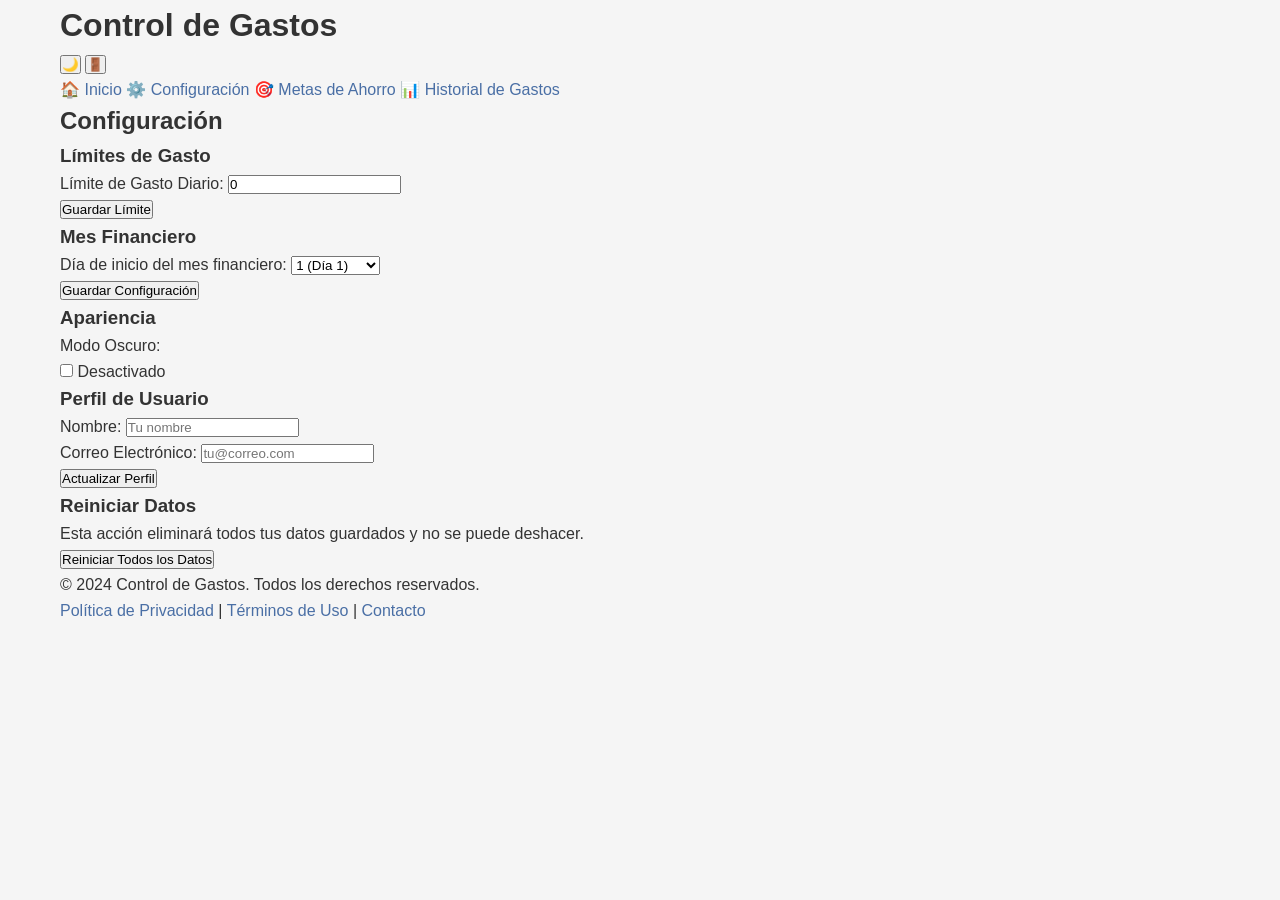
<file: config.html>
<!DOCTYPE html>
<html lang="es">
<head>
    <meta charset="UTF-8">
    <meta name="viewport" content="width=device-width, initial-scale=1.0">
    <title>Configuración - Control de Gastos</title>
    <link rel="stylesheet" href="styles.css">
</head>
<body>
    <div class="container">
        <header>
            <h1>Control de Gastos</h1>
            <div class="header-actions">
                <button id="btn-cambio-tema" class="btn-tema" title="Cambiar tema">
                    <span class="icono-tema">🌙</span>
                </button>
                <button id="btn-cerrar-sesion" class="btn-cerrar-sesion" title="Cerrar sesión">
                    <span class="icono-cerrar">🚪</span>
                </button>
            </div>
        </header>
        
        <div class="sidebar">
            <nav class="sidebar-nav">
                <a href="app.html" class="sidebar-link">
                    <span class="icono-inicio">🏠</span>
                    <span class="texto-link">Inicio</span>
                </a>
                <a href="config.html" class="sidebar-link active">
                    <span class="icono-config">⚙️</span>
                    <span class="texto-link">Configuración</span>
                </a>
                <a href="metas.html" class="sidebar-link">
                    <span class="icono-metas">🎯</span>
                    <span class="texto-link">Metas de Ahorro</span>
                </a>
                <a href="historial.html" class="sidebar-link">
                    <span class="icono-historial">📊</span>
                    <span class="texto-link">Historial de Gastos</span>
                </a>
            </nav>
        </div>
        
        <main>
            <section class="seccion-config">
                <h2>Configuración</h2>
                
                <!-- Configuración de límites de gasto -->
                <div class="config-card">
                    <h3>Límites de Gasto</h3>
                    <form id="form-limites">
                        <div class="input-group">
                            <label for="limite-diario">Límite de Gasto Diario:</label>
                            <input type="number" id="limite-diario" min="0" step="1" placeholder="Ingresa el límite diario">
                        </div>
                        <button type="submit" class="btn-principal">Guardar Límite</button>
                    </form>
                </div>

                <!-- Configuración de mes financiero -->
                <div class="config-card">
                    <h3>Mes Financiero</h3>
                    <form id="form-mes-financiero">
                        <div class="input-group">
                            <label for="dia-inicio-mes">Día de inicio del mes financiero:</label>
                            <select id="dia-inicio-mes">
                                <option value="1">1 (Día 1)</option>
                                <option value="5">5 (Día 5)</option>
                                <option value="10">10 (Día 10)</option>
                                <option value="15">15 (Día 15)</option>
                                <option value="20">20 (Día 20)</option>
                                <option value="25">25 (Día 25)</option>
                                <option value="28">28 (Día 28)</option>
                            </select>
                        </div>
                        <button type="submit" class="btn-principal">Guardar Configuración</button>
                    </form>
                </div>

                <!-- Configuración de apariencia -->
                <div class="config-card">
                    <h3>Apariencia</h3>
                    <div class="input-group">
                        <label for="modo-oscuro">Modo Oscuro:</label>
                        <div class="toggle-container">
                            <label class="toggle">
                                <input type="checkbox" id="modo-oscuro">
                                <span class="toggle-slider"></span>
                            </label>
                            <span id="estado-modo">Desactivado</span>
                        </div>
                    </div>
                </div>

                <!-- Configuración de perfil -->
                <div class="config-card">
                    <h3>Perfil de Usuario</h3>
                    <form id="form-perfil">
                        <div class="input-group">
                            <label for="nombre-usuario">Nombre:</label>
                            <input type="text" id="nombre-usuario" placeholder="Tu nombre">
                        </div>
                        <div class="input-group">
                            <label for="correo-usuario">Correo Electrónico:</label>
                            <input type="email" id="correo-usuario" placeholder="tu@correo.com">
                        </div>
                        <button type="submit" class="btn-principal">Actualizar Perfil</button>
                    </form>
                </div>

                <!-- Reiniciar datos -->
                <div class="config-card">
                    <h3>Reiniciar Datos</h3>
                    <p class="advertencia">Esta acción eliminará todos tus datos guardados y no se puede deshacer.</p>
                    <button id="btn-reiniciar" class="btn-peligro">Reiniciar Todos los Datos</button>
                </div>
            </section>
        </main>
        
        <footer>
            <p>&copy; 2024 Control de Gastos. Todos los derechos reservados.</p>
            <nav class="footer-nav">
                <a href="privacy.html">Política de Privacidad</a> | 
                <a href="terms.html">Términos de Uso</a> | 
                <a href="contact.html">Contacto</a>
            </nav>
        </footer>
    </div>

    <!-- Scripts -->
    <script src="firebase-config.js"></script>
    <script src="auth.js"></script>
    <script src="theme.js"></script>
    <script src="config.js"></script>
</body>
</html>
</file>
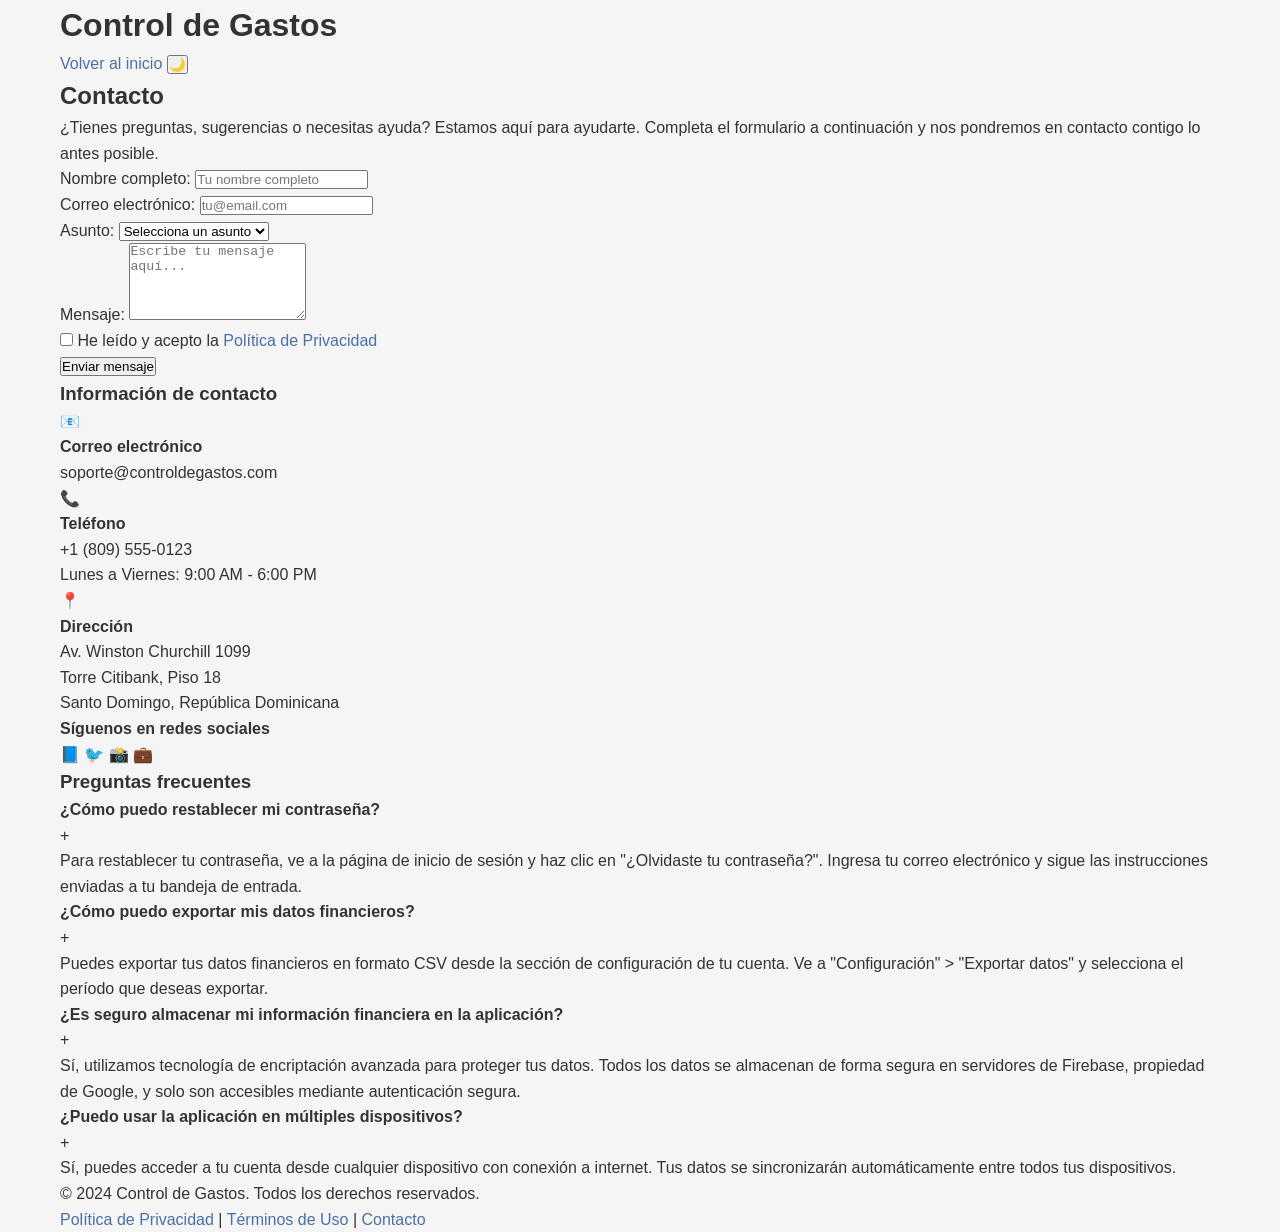
<file: contact.html>
<!DOCTYPE html>
<html lang="es">
<head>
    <meta charset="UTF-8">
    <meta name="viewport" content="width=device-width, initial-scale=1.0">
    
    <!-- Metadatos para SEO -->
    <title>Contacto - Control de Gastos</title>
    <meta name="description" content="Página de contacto de Control de Gastos. Ponte en contacto con nuestro equipo para consultas, sugerencias o soporte técnico.">
    <meta name="keywords" content="contacto, control de gastos, soporte, ayuda, consultas, sugerencias">
    <meta name="author" content="Control de Gastos">
    <meta name="robots" content="index, follow">
    
    <!-- Metadatos para redes sociales (Open Graph) -->
    <meta property="og:title" content="Contacto - Control de Gastos">
    <meta property="og:description" content="Página de contacto de Control de Gastos. Ponte en contacto con nuestro equipo para consultas, sugerencias o soporte técnico.">
    <meta property="og:image" content="https://tudominio.com/images/control-gastos-preview.jpg">
    <meta property="og:url" content="https://tudominio.com/contact.html">
    <meta property="og:type" content="website">
    
    <!-- Favicon -->
    <link rel="icon" href="favicon.ico" type="image/x-icon">
    <link rel="apple-touch-icon" href="apple-touch-icon.png">
    
    <!-- Canonical URL -->
    <link rel="canonical" href="https://tudominio.com/contact.html">
    
    <!-- Estilos -->
    <link rel="stylesheet" href="styles.css">
    
    <!-- Schema.org markup para Google -->
    <script type="application/ld+json">
    {
      "@context": "https://schema.org",
      "@type": "ContactPage",
      "name": "Contacto - Control de Gastos",
      "description": "Página de contacto de Control de Gastos. Ponte en contacto con nuestro equipo para consultas, sugerencias o soporte técnico.",
      "url": "https://tudominio.com/contact.html",
      "contactPoint": {
        "@type": "ContactPoint",
        "telephone": "+1-809-555-0123",
        "contactType": "customer service",
        "email": "soporte@controldegastos.com",
        "areaServed": "DO",
        "availableLanguage": ["Spanish", "English"]
      }
    }
    </script>
</head>
<body>
    <div class="container">
        <header>
            <h1>Control de Gastos</h1>
            <nav class="main-nav">
                <a href="index.html" class="btn-volver">Volver al inicio</a>
                <button id="btn-cambio-tema" class="btn-tema" title="Cambiar tema">
                    <span class="icono-tema">🌙</span>
                </button>
            </nav>
        </header>
        
        <main class="contenido-contacto">
            <h2>Contacto</h2>
            <p class="descripcion-contacto">¿Tienes preguntas, sugerencias o necesitas ayuda? Estamos aquí para ayudarte. Completa el formulario a continuación y nos pondremos en contacto contigo lo antes posible.</p>
            
            <div class="contacto-container">
                <div class="formulario-contacto">
                    <form id="form-contacto">
                        <div class="input-group">
                            <label for="nombre">Nombre completo:</label>
                            <input type="text" id="nombre" name="nombre" placeholder="Tu nombre completo" required>
                        </div>
                        
                        <div class="input-group">
                            <label for="email">Correo electrónico:</label>
                            <input type="email" id="email" name="email" placeholder="tu@email.com" required>
                        </div>
                        
                        <div class="input-group">
                            <label for="asunto">Asunto:</label>
                            <select id="asunto" name="asunto" required>
                                <option value="">Selecciona un asunto</option>
                                <option value="consulta">Consulta general</option>
                                <option value="soporte">Soporte técnico</option>
                                <option value="sugerencia">Sugerencia</option>
                                <option value="reporte">Reporte de error</option>
                                <option value="privacidad">Política de privacidad</option>
                                <option value="legal">Asuntos legales</option>
                                <option value="otro">Otro</option>
                            </select>
                        </div>
                        
                        <div class="input-group">
                            <label for="mensaje">Mensaje:</label>
                            <textarea id="mensaje" name="mensaje" placeholder="Escribe tu mensaje aquí..." rows="5" required></textarea>
                        </div>
                        
                        <div class="input-group">
                            <label class="checkbox-container">
                                <input type="checkbox" id="privacidad" name="privacidad" required>
                                <span class="checkmark"></span>
                                He leído y acepto la <a href="privacy.html">Política de Privacidad</a>
                            </label>
                        </div>
                        
                        <button type="submit" class="btn-enviar">Enviar mensaje</button>
                    </form>
                </div>
                
                <div class="informacion-contacto">
                    <h3>Información de contacto</h3>
                    <div class="info-item">
                        <span class="icono">📧</span>
                        <div>
                            <h4>Correo electrónico</h4>
                            <p>soporte@controldegastos.com</p>
                        </div>
                    </div>
                    
                    <div class="info-item">
                        <span class="icono">📞</span>
                        <div>
                            <h4>Teléfono</h4>
                            <p>+1 (809) 555-0123</p>
                            <p class="horario">Lunes a Viernes: 9:00 AM - 6:00 PM</p>
                        </div>
                    </div>
                    
                    <div class="info-item">
                        <span class="icono">📍</span>
                        <div>
                            <h4>Dirección</h4>
                            <p>Av. Winston Churchill 1099</p>
                            <p>Torre Citibank, Piso 18</p>
                            <p>Santo Domingo, República Dominicana</p>
                        </div>
                    </div>
                    
                    <div class="redes-sociales">
                        <h4>Síguenos en redes sociales</h4>
                        <div class="iconos-redes">
                            <a href="https://facebook.com/controldegastos" target="_blank" rel="noopener noreferrer" title="Facebook">
                                <span class="icono-redes">📘</span>
                            </a>
                            <a href="https://twitter.com/controldegastos" target="_blank" rel="noopener noreferrer" title="Twitter">
                                <span class="icono-redes">🐦</span>
                            </a>
                            <a href="https://instagram.com/controldegastos" target="_blank" rel="noopener noreferrer" title="Instagram">
                                <span class="icono-redes">📸</span>
                            </a>
                            <a href="https://linkedin.com/company/controldegastos" target="_blank" rel="noopener noreferrer" title="LinkedIn">
                                <span class="icono-redes">💼</span>
                            </a>
                        </div>
                    </div>
                </div>
            </div>
            
            <div class="preguntas-frecuentes">
                <h3>Preguntas frecuentes</h3>
                <div class="acordeon">
                    <div class="acordeon-item">
                        <div class="acordeon-header">
                            <h4>¿Cómo puedo restablecer mi contraseña?</h4>
                            <span class="icono-acordeon">+</span>
                        </div>
                        <div class="acordeon-contenido">
                            <p>Para restablecer tu contraseña, ve a la página de inicio de sesión y haz clic en "¿Olvidaste tu contraseña?". Ingresa tu correo electrónico y sigue las instrucciones enviadas a tu bandeja de entrada.</p>
                        </div>
                    </div>
                    
                    <div class="acordeon-item">
                        <div class="acordeon-header">
                            <h4>¿Cómo puedo exportar mis datos financieros?</h4>
                            <span class="icono-acordeon">+</span>
                        </div>
                        <div class="acordeon-contenido">
                            <p>Puedes exportar tus datos financieros en formato CSV desde la sección de configuración de tu cuenta. Ve a "Configuración" > "Exportar datos" y selecciona el período que deseas exportar.</p>
                        </div>
                    </div>
                    
                    <div class="acordeon-item">
                        <div class="acordeon-header">
                            <h4>¿Es seguro almacenar mi información financiera en la aplicación?</h4>
                            <span class="icono-acordeon">+</span>
                        </div>
                        <div class="acordeon-contenido">
                            <p>Sí, utilizamos tecnología de encriptación avanzada para proteger tus datos. Todos los datos se almacenan de forma segura en servidores de Firebase, propiedad de Google, y solo son accesibles mediante autenticación segura.</p>
                        </div>
                    </div>
                    
                    <div class="acordeon-item">
                        <div class="acordeon-header">
                            <h4>¿Puedo usar la aplicación en múltiples dispositivos?</h4>
                            <span class="icono-acordeon">+</span>
                        </div>
                        <div class="acordeon-contenido">
                            <p>Sí, puedes acceder a tu cuenta desde cualquier dispositivo con conexión a internet. Tus datos se sincronizarán automáticamente entre todos tus dispositivos.</p>
                        </div>
                    </div>
                </div>
            </div>
        </main>
        
        <footer>
            <p>&copy; 2024 Control de Gastos. Todos los derechos reservados.</p>
            <nav class="footer-nav">
                <a href="privacy.html">Política de Privacidad</a> | 
                <a href="terms.html">Términos de Uso</a> | 
                <a href="contact.html">Contacto</a>
            </nav>
        </footer>
    </div>

    <!-- Scripts -->
    <script src="theme.js"></script>
    <script>
        // Script para el acordeón de preguntas frecuentes
        document.addEventListener('DOMContentLoaded', function() {
            const acordeonItems = document.querySelectorAll('.acordeon-item');
            
            acordeonItems.forEach(item => {
                const header = item.querySelector('.acordeon-header');
                
                header.addEventListener('click', () => {
                    const contenido = item.querySelector('.acordeon-contenido');
                    const icono = item.querySelector('.icono-acordeon');
                    
                    // Cerrar todos los demás elementos
                    acordeonItems.forEach(otherItem => {
                        if (otherItem !== item) {
                            otherItem.querySelector('.acordeon-contenido').style.display = 'none';
                            otherItem.querySelector('.icono-acordeon').textContent = '+';
                        }
                    });
                    
                    // Alternar el elemento actual
                    if (contenido.style.display === 'block') {
                        contenido.style.display = 'none';
                        icono.textContent = '+';
                    } else {
                        contenido.style.display = 'block';
                        icono.textContent = '-';
                    }
                });
            });
            
            // Manejar el envío del formulario de contacto
            const formContacto = document.getElementById('form-contacto');
            if (formContacto) {
                formContacto.addEventListener('submit', function(e) {
                    e.preventDefault();
                    
                    // Aquí iría el código para enviar el formulario
                    // Por ahora, solo mostraremos un mensaje de éxito
                    alert('¡Gracias por tu mensaje! Nos pondremos en contacto contigo pronto.');
                    formContacto.reset();
                });
            }
        });
    </script>
</body>
</html>
</file>
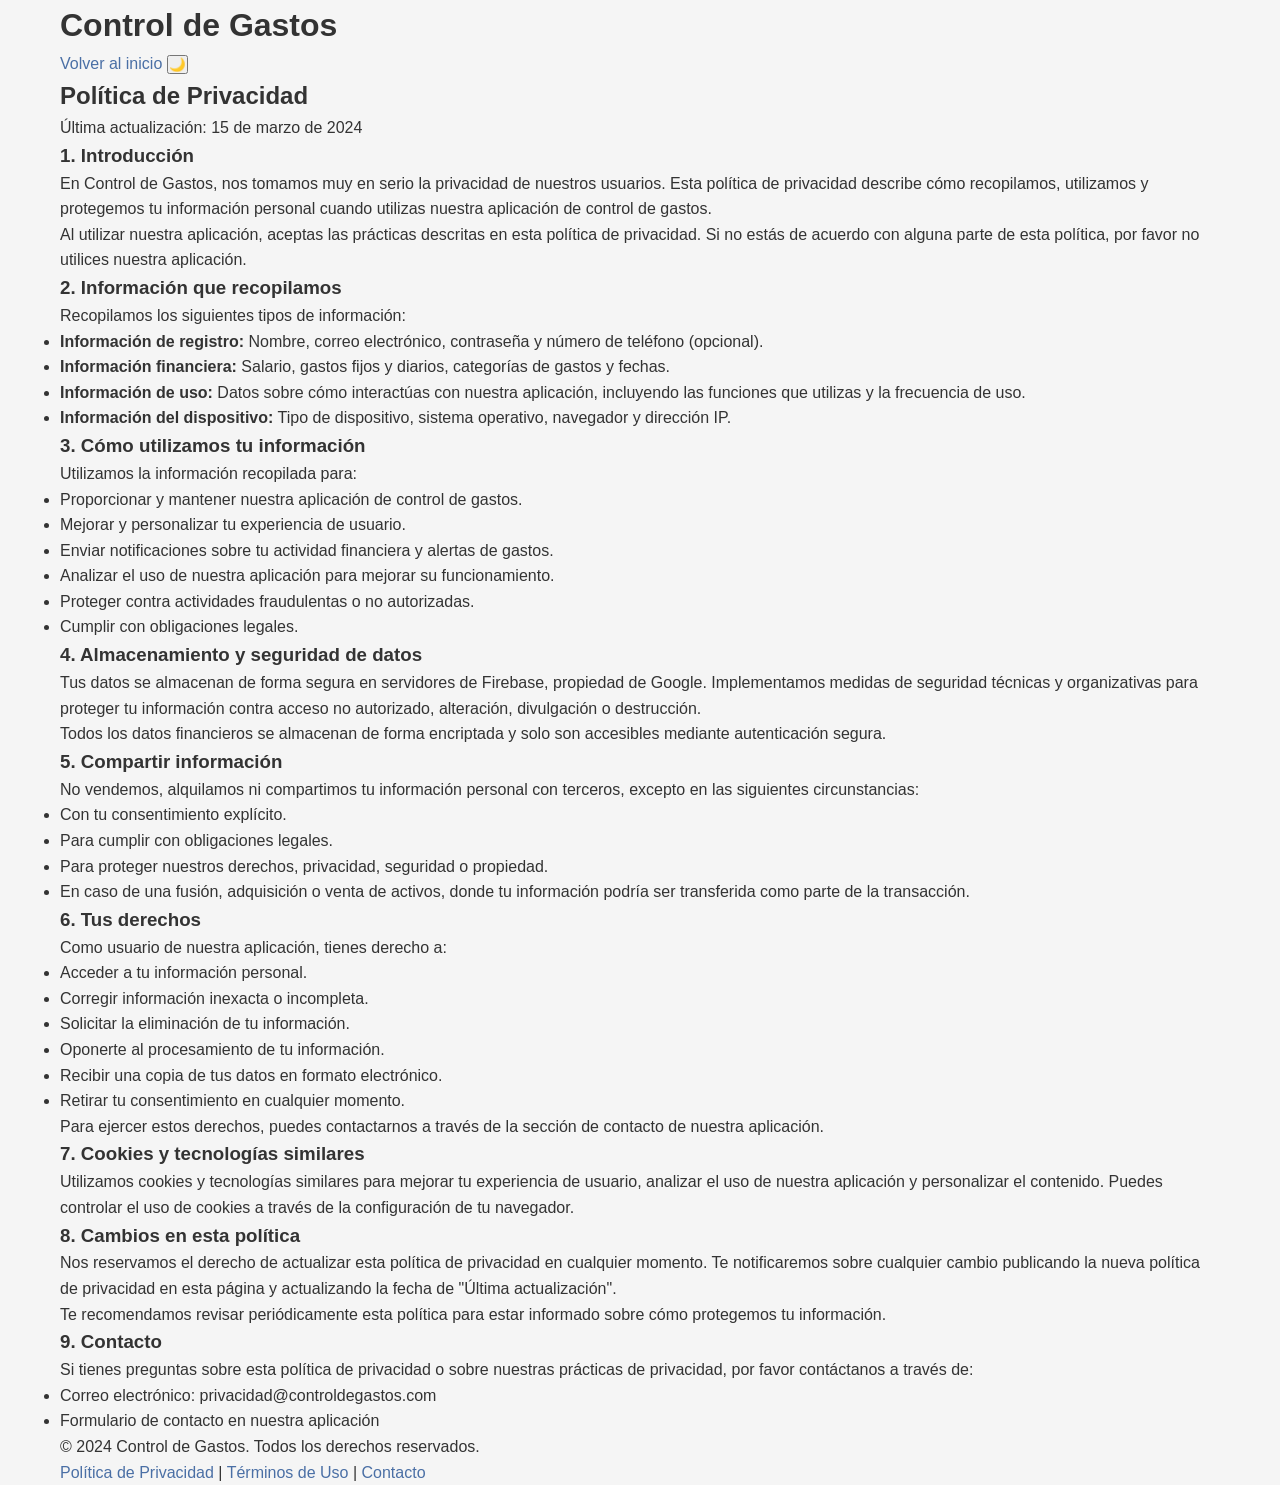
<file: privacy.html>
<!DOCTYPE html>
<html lang="es">
<head>
    <meta charset="UTF-8">
    <meta name="viewport" content="width=device-width, initial-scale=1.0">
    
    <!-- Metadatos para SEO -->
    <title>Política de Privacidad - Control de Gastos</title>
    <meta name="description" content="Política de privacidad de Control de Gastos. Información sobre cómo recopilamos, utilizamos y protegemos tus datos personales.">
    <meta name="keywords" content="política de privacidad, control de gastos, privacidad, datos personales, protección de datos">
    <meta name="author" content="Control de Gastos">
    <meta name="robots" content="index, follow">
    
    <!-- Metadatos para redes sociales (Open Graph) -->
    <meta property="og:title" content="Política de Privacidad - Control de Gastos">
    <meta property="og:description" content="Política de privacidad de Control de Gastos. Información sobre cómo recopilamos, utilizamos y protegemos tus datos personales.">
    <meta property="og:image" content="https://tudominio.com/images/control-gastos-preview.jpg">
    <meta property="og:url" content="https://tudominio.com/privacy.html">
    <meta property="og:type" content="website">
    
    <!-- Favicon -->
    <link rel="icon" href="favicon.ico" type="image/x-icon">
    <link rel="apple-touch-icon" href="apple-touch-icon.png">
    
    <!-- Canonical URL -->
    <link rel="canonical" href="https://tudominio.com/privacy.html">
    
    <!-- Estilos -->
    <link rel="stylesheet" href="styles.css">
    
    <!-- Schema.org markup para Google -->
    <script type="application/ld+json">
    {
      "@context": "https://schema.org",
      "@type": "WebPage",
      "name": "Política de Privacidad - Control de Gastos",
      "description": "Política de privacidad de Control de Gastos. Información sobre cómo recopilamos, utilizamos y protegemos tus datos personales.",
      "url": "https://tudominio.com/privacy.html"
    }
    </script>
</head>
<body>
    <div class="container">
        <header>
            <h1>Control de Gastos</h1>
            <nav class="main-nav">
                <a href="index.html" class="btn-volver">Volver al inicio</a>
                <button id="btn-cambio-tema" class="btn-tema" title="Cambiar tema">
                    <span class="icono-tema">🌙</span>
                </button>
            </nav>
        </header>
        
        <main class="contenido-legal">
            <h2>Política de Privacidad</h2>
            <p class="fecha-actualizacion">Última actualización: 15 de marzo de 2024</p>
            
            <section>
                <h3>1. Introducción</h3>
                <p>En Control de Gastos, nos tomamos muy en serio la privacidad de nuestros usuarios. Esta política de privacidad describe cómo recopilamos, utilizamos y protegemos tu información personal cuando utilizas nuestra aplicación de control de gastos.</p>
                <p>Al utilizar nuestra aplicación, aceptas las prácticas descritas en esta política de privacidad. Si no estás de acuerdo con alguna parte de esta política, por favor no utilices nuestra aplicación.</p>
            </section>
            
            <section>
                <h3>2. Información que recopilamos</h3>
                <p>Recopilamos los siguientes tipos de información:</p>
                <ul>
                    <li><strong>Información de registro:</strong> Nombre, correo electrónico, contraseña y número de teléfono (opcional).</li>
                    <li><strong>Información financiera:</strong> Salario, gastos fijos y diarios, categorías de gastos y fechas.</li>
                    <li><strong>Información de uso:</strong> Datos sobre cómo interactúas con nuestra aplicación, incluyendo las funciones que utilizas y la frecuencia de uso.</li>
                    <li><strong>Información del dispositivo:</strong> Tipo de dispositivo, sistema operativo, navegador y dirección IP.</li>
                </ul>
            </section>
            
            <section>
                <h3>3. Cómo utilizamos tu información</h3>
                <p>Utilizamos la información recopilada para:</p>
                <ul>
                    <li>Proporcionar y mantener nuestra aplicación de control de gastos.</li>
                    <li>Mejorar y personalizar tu experiencia de usuario.</li>
                    <li>Enviar notificaciones sobre tu actividad financiera y alertas de gastos.</li>
                    <li>Analizar el uso de nuestra aplicación para mejorar su funcionamiento.</li>
                    <li>Proteger contra actividades fraudulentas o no autorizadas.</li>
                    <li>Cumplir con obligaciones legales.</li>
                </ul>
            </section>
            
            <section>
                <h3>4. Almacenamiento y seguridad de datos</h3>
                <p>Tus datos se almacenan de forma segura en servidores de Firebase, propiedad de Google. Implementamos medidas de seguridad técnicas y organizativas para proteger tu información contra acceso no autorizado, alteración, divulgación o destrucción.</p>
                <p>Todos los datos financieros se almacenan de forma encriptada y solo son accesibles mediante autenticación segura.</p>
            </section>
            
            <section>
                <h3>5. Compartir información</h3>
                <p>No vendemos, alquilamos ni compartimos tu información personal con terceros, excepto en las siguientes circunstancias:</p>
                <ul>
                    <li>Con tu consentimiento explícito.</li>
                    <li>Para cumplir con obligaciones legales.</li>
                    <li>Para proteger nuestros derechos, privacidad, seguridad o propiedad.</li>
                    <li>En caso de una fusión, adquisición o venta de activos, donde tu información podría ser transferida como parte de la transacción.</li>
                </ul>
            </section>
            
            <section>
                <h3>6. Tus derechos</h3>
                <p>Como usuario de nuestra aplicación, tienes derecho a:</p>
                <ul>
                    <li>Acceder a tu información personal.</li>
                    <li>Corregir información inexacta o incompleta.</li>
                    <li>Solicitar la eliminación de tu información.</li>
                    <li>Oponerte al procesamiento de tu información.</li>
                    <li>Recibir una copia de tus datos en formato electrónico.</li>
                    <li>Retirar tu consentimiento en cualquier momento.</li>
                </ul>
                <p>Para ejercer estos derechos, puedes contactarnos a través de la sección de contacto de nuestra aplicación.</p>
            </section>
            
            <section>
                <h3>7. Cookies y tecnologías similares</h3>
                <p>Utilizamos cookies y tecnologías similares para mejorar tu experiencia de usuario, analizar el uso de nuestra aplicación y personalizar el contenido. Puedes controlar el uso de cookies a través de la configuración de tu navegador.</p>
            </section>
            
            <section>
                <h3>8. Cambios en esta política</h3>
                <p>Nos reservamos el derecho de actualizar esta política de privacidad en cualquier momento. Te notificaremos sobre cualquier cambio publicando la nueva política de privacidad en esta página y actualizando la fecha de "Última actualización".</p>
                <p>Te recomendamos revisar periódicamente esta política para estar informado sobre cómo protegemos tu información.</p>
            </section>
            
            <section>
                <h3>9. Contacto</h3>
                <p>Si tienes preguntas sobre esta política de privacidad o sobre nuestras prácticas de privacidad, por favor contáctanos a través de:</p>
                <ul>
                    <li>Correo electrónico: privacidad@controldegastos.com</li>
                    <li>Formulario de contacto en nuestra aplicación</li>
                </ul>
            </section>
        </main>
        
        <footer>
            <p>&copy; 2024 Control de Gastos. Todos los derechos reservados.</p>
            <nav class="footer-nav">
                <a href="privacy.html">Política de Privacidad</a> | 
                <a href="terms.html">Términos de Uso</a> | 
                <a href="contact.html">Contacto</a>
            </nav>
        </footer>
    </div>

    <!-- Scripts -->
    <script src="theme.js"></script>
</body>
</html>
</file>
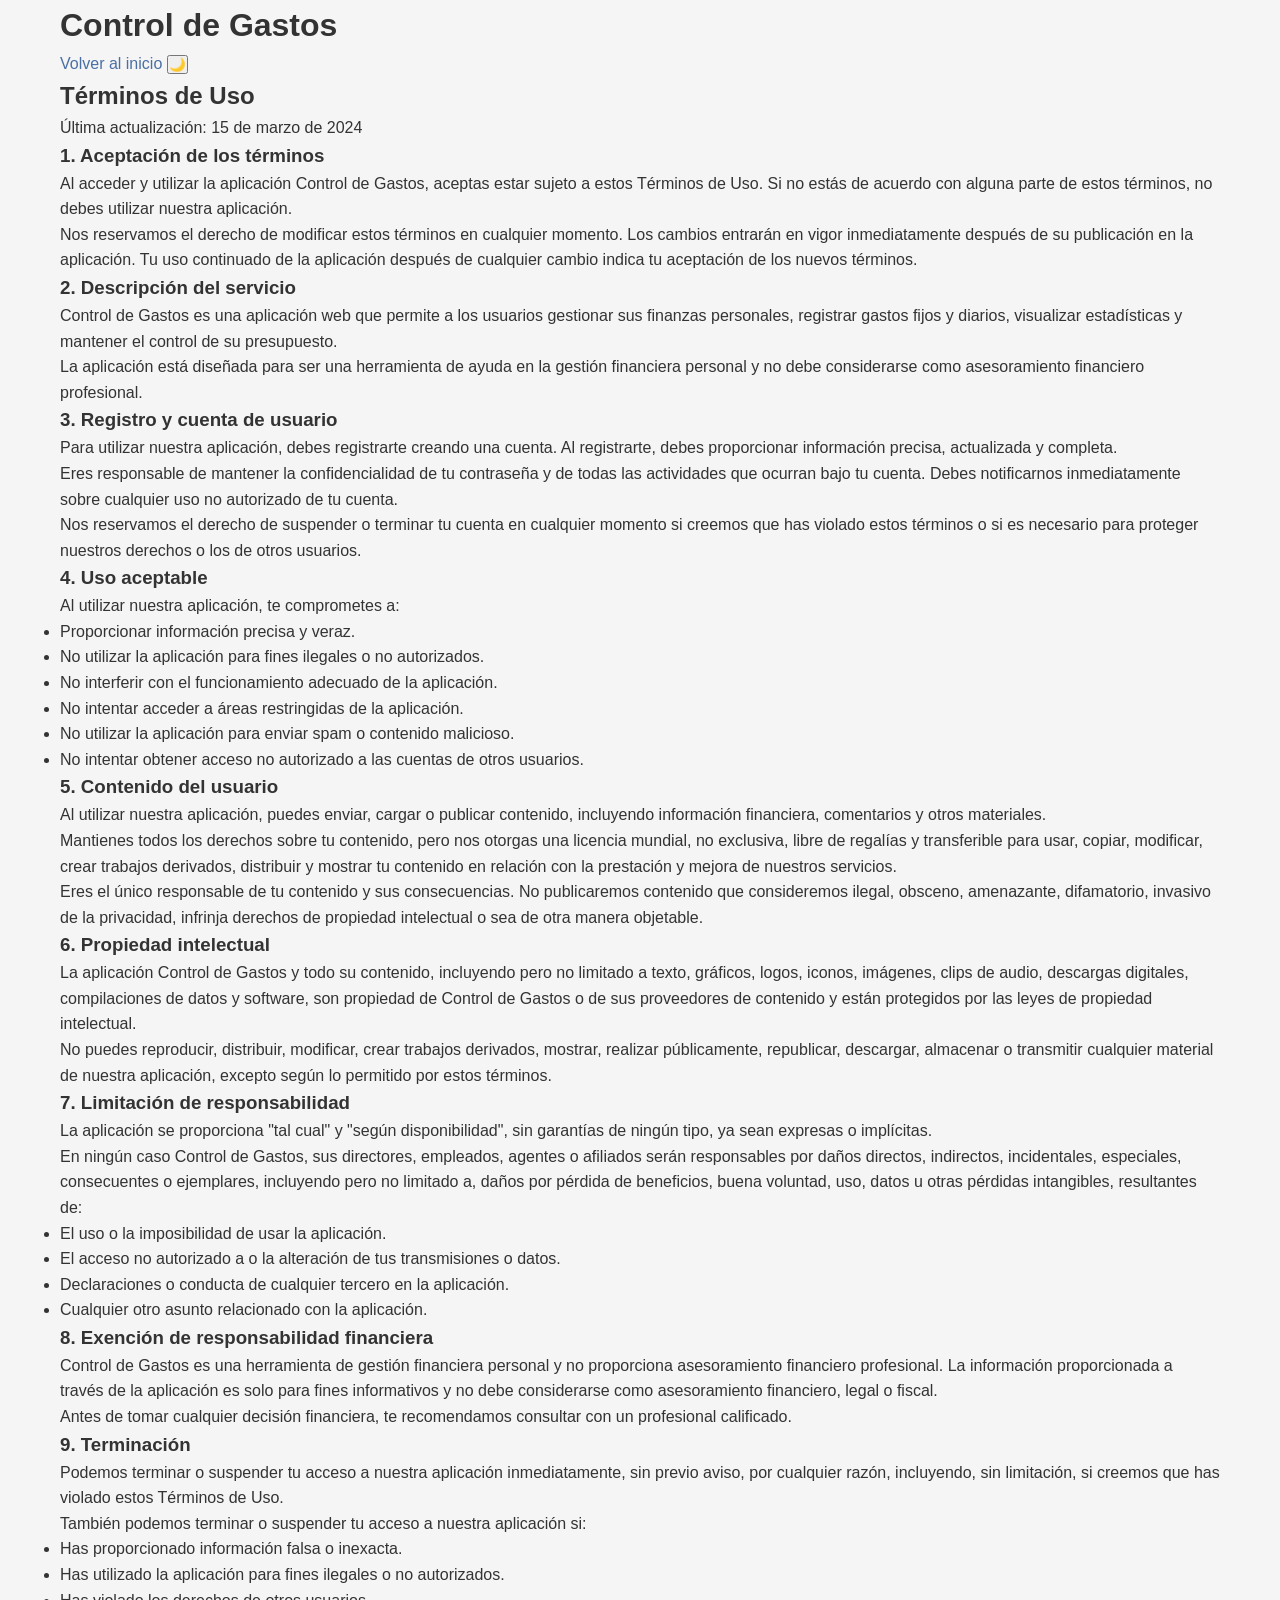
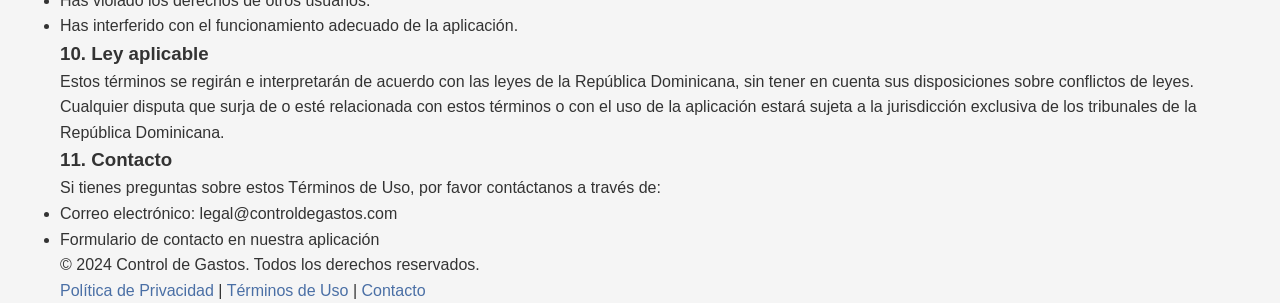
<file: terms.html>
<!DOCTYPE html>
<html lang="es">
<head>
    <meta charset="UTF-8">
    <meta name="viewport" content="width=device-width, initial-scale=1.0">
    
    <!-- Metadatos para SEO -->
    <title>Términos de Uso - Control de Gastos</title>
    <meta name="description" content="Términos de uso de Control de Gastos. Condiciones y reglas para utilizar nuestra aplicación de gestión de finanzas personales.">
    <meta name="keywords" content="términos de uso, control de gastos, condiciones de uso, reglas, finanzas personales">
    <meta name="author" content="Control de Gastos">
    <meta name="robots" content="index, follow">
    
    <!-- Metadatos para redes sociales (Open Graph) -->
    <meta property="og:title" content="Términos de Uso - Control de Gastos">
    <meta property="og:description" content="Términos de uso de Control de Gastos. Condiciones y reglas para utilizar nuestra aplicación de gestión de finanzas personales.">
    <meta property="og:image" content="https://tudominio.com/images/control-gastos-preview.jpg">
    <meta property="og:url" content="https://tudominio.com/terms.html">
    <meta property="og:type" content="website">
    
    <!-- Favicon -->
    <link rel="icon" href="favicon.ico" type="image/x-icon">
    <link rel="apple-touch-icon" href="apple-touch-icon.png">
    
    <!-- Canonical URL -->
    <link rel="canonical" href="https://tudominio.com/terms.html">
    
    <!-- Estilos -->
    <link rel="stylesheet" href="styles.css">
    
    <!-- Schema.org markup para Google -->
    <script type="application/ld+json">
    {
      "@context": "https://schema.org",
      "@type": "WebPage",
      "name": "Términos de Uso - Control de Gastos",
      "description": "Términos de uso de Control de Gastos. Condiciones y reglas para utilizar nuestra aplicación de gestión de finanzas personales.",
      "url": "https://tudominio.com/terms.html"
    }
    </script>
</head>
<body>
    <div class="container">
        <header>
            <h1>Control de Gastos</h1>
            <nav class="main-nav">
                <a href="index.html" class="btn-volver">Volver al inicio</a>
                <button id="btn-cambio-tema" class="btn-tema" title="Cambiar tema">
                    <span class="icono-tema">🌙</span>
                </button>
            </nav>
        </header>
        
        <main class="contenido-legal">
            <h2>Términos de Uso</h2>
            <p class="fecha-actualizacion">Última actualización: 15 de marzo de 2024</p>
            
            <section>
                <h3>1. Aceptación de los términos</h3>
                <p>Al acceder y utilizar la aplicación Control de Gastos, aceptas estar sujeto a estos Términos de Uso. Si no estás de acuerdo con alguna parte de estos términos, no debes utilizar nuestra aplicación.</p>
                <p>Nos reservamos el derecho de modificar estos términos en cualquier momento. Los cambios entrarán en vigor inmediatamente después de su publicación en la aplicación. Tu uso continuado de la aplicación después de cualquier cambio indica tu aceptación de los nuevos términos.</p>
            </section>
            
            <section>
                <h3>2. Descripción del servicio</h3>
                <p>Control de Gastos es una aplicación web que permite a los usuarios gestionar sus finanzas personales, registrar gastos fijos y diarios, visualizar estadísticas y mantener el control de su presupuesto.</p>
                <p>La aplicación está diseñada para ser una herramienta de ayuda en la gestión financiera personal y no debe considerarse como asesoramiento financiero profesional.</p>
            </section>
            
            <section>
                <h3>3. Registro y cuenta de usuario</h3>
                <p>Para utilizar nuestra aplicación, debes registrarte creando una cuenta. Al registrarte, debes proporcionar información precisa, actualizada y completa.</p>
                <p>Eres responsable de mantener la confidencialidad de tu contraseña y de todas las actividades que ocurran bajo tu cuenta. Debes notificarnos inmediatamente sobre cualquier uso no autorizado de tu cuenta.</p>
                <p>Nos reservamos el derecho de suspender o terminar tu cuenta en cualquier momento si creemos que has violado estos términos o si es necesario para proteger nuestros derechos o los de otros usuarios.</p>
            </section>
            
            <section>
                <h3>4. Uso aceptable</h3>
                <p>Al utilizar nuestra aplicación, te comprometes a:</p>
                <ul>
                    <li>Proporcionar información precisa y veraz.</li>
                    <li>No utilizar la aplicación para fines ilegales o no autorizados.</li>
                    <li>No interferir con el funcionamiento adecuado de la aplicación.</li>
                    <li>No intentar acceder a áreas restringidas de la aplicación.</li>
                    <li>No utilizar la aplicación para enviar spam o contenido malicioso.</li>
                    <li>No intentar obtener acceso no autorizado a las cuentas de otros usuarios.</li>
                </ul>
            </section>
            
            <section>
                <h3>5. Contenido del usuario</h3>
                <p>Al utilizar nuestra aplicación, puedes enviar, cargar o publicar contenido, incluyendo información financiera, comentarios y otros materiales.</p>
                <p>Mantienes todos los derechos sobre tu contenido, pero nos otorgas una licencia mundial, no exclusiva, libre de regalías y transferible para usar, copiar, modificar, crear trabajos derivados, distribuir y mostrar tu contenido en relación con la prestación y mejora de nuestros servicios.</p>
                <p>Eres el único responsable de tu contenido y sus consecuencias. No publicaremos contenido que consideremos ilegal, obsceno, amenazante, difamatorio, invasivo de la privacidad, infrinja derechos de propiedad intelectual o sea de otra manera objetable.</p>
            </section>
            
            <section>
                <h3>6. Propiedad intelectual</h3>
                <p>La aplicación Control de Gastos y todo su contenido, incluyendo pero no limitado a texto, gráficos, logos, iconos, imágenes, clips de audio, descargas digitales, compilaciones de datos y software, son propiedad de Control de Gastos o de sus proveedores de contenido y están protegidos por las leyes de propiedad intelectual.</p>
                <p>No puedes reproducir, distribuir, modificar, crear trabajos derivados, mostrar, realizar públicamente, republicar, descargar, almacenar o transmitir cualquier material de nuestra aplicación, excepto según lo permitido por estos términos.</p>
            </section>
            
            <section>
                <h3>7. Limitación de responsabilidad</h3>
                <p>La aplicación se proporciona "tal cual" y "según disponibilidad", sin garantías de ningún tipo, ya sean expresas o implícitas.</p>
                <p>En ningún caso Control de Gastos, sus directores, empleados, agentes o afiliados serán responsables por daños directos, indirectos, incidentales, especiales, consecuentes o ejemplares, incluyendo pero no limitado a, daños por pérdida de beneficios, buena voluntad, uso, datos u otras pérdidas intangibles, resultantes de:</p>
                <ul>
                    <li>El uso o la imposibilidad de usar la aplicación.</li>
                    <li>El acceso no autorizado a o la alteración de tus transmisiones o datos.</li>
                    <li>Declaraciones o conducta de cualquier tercero en la aplicación.</li>
                    <li>Cualquier otro asunto relacionado con la aplicación.</li>
                </ul>
            </section>
            
            <section>
                <h3>8. Exención de responsabilidad financiera</h3>
                <p>Control de Gastos es una herramienta de gestión financiera personal y no proporciona asesoramiento financiero profesional. La información proporcionada a través de la aplicación es solo para fines informativos y no debe considerarse como asesoramiento financiero, legal o fiscal.</p>
                <p>Antes de tomar cualquier decisión financiera, te recomendamos consultar con un profesional calificado.</p>
            </section>
            
            <section>
                <h3>9. Terminación</h3>
                <p>Podemos terminar o suspender tu acceso a nuestra aplicación inmediatamente, sin previo aviso, por cualquier razón, incluyendo, sin limitación, si creemos que has violado estos Términos de Uso.</p>
                <p>También podemos terminar o suspender tu acceso a nuestra aplicación si:</p>
                <ul>
                    <li>Has proporcionado información falsa o inexacta.</li>
                    <li>Has utilizado la aplicación para fines ilegales o no autorizados.</li>
                    <li>Has violado los derechos de otros usuarios.</li>
                    <li>Has interferido con el funcionamiento adecuado de la aplicación.</li>
                </ul>
            </section>
            
            <section>
                <h3>10. Ley aplicable</h3>
                <p>Estos términos se regirán e interpretarán de acuerdo con las leyes de la República Dominicana, sin tener en cuenta sus disposiciones sobre conflictos de leyes.</p>
                <p>Cualquier disputa que surja de o esté relacionada con estos términos o con el uso de la aplicación estará sujeta a la jurisdicción exclusiva de los tribunales de la República Dominicana.</p>
            </section>
            
            <section>
                <h3>11. Contacto</h3>
                <p>Si tienes preguntas sobre estos Términos de Uso, por favor contáctanos a través de:</p>
                <ul>
                    <li>Correo electrónico: legal@controldegastos.com</li>
                    <li>Formulario de contacto en nuestra aplicación</li>
                </ul>
            </section>
        </main>
        
        <footer>
            <p>&copy; 2024 Control de Gastos. Todos los derechos reservados.</p>
            <nav class="footer-nav">
                <a href="privacy.html">Política de Privacidad</a> | 
                <a href="terms.html">Términos de Uso</a> | 
                <a href="contact.html">Contacto</a>
            </nav>
        </footer>
    </div>

    <!-- Scripts -->
    <script src="theme.js"></script>
</body>
</html>
</file>
<file: styles.css>
/* Estilos generales */
* {
    box-sizing: border-box;
    margin: 0;
    padding: 0;
}

body {
    font-family: 'Segoe UI', Tahoma, Geneva, Verdana, sans-serif;
    line-height: 1.6;
    color: #333;
    background-color: #f5f5f5;
}

a {
    color: #4a6fa5;
    text-decoration: none;
}

a:hover {
    text-decoration: underline;
}

button {
    cursor: pointer;
    font-family: inherit;
}

/* Estilos para formularios */
.form-group {
    margin-bottom: 15px;
}

.form-group label {
    display: block;
    margin-bottom: 5px;
    font-weight: 500;
}

.form-group input {
    width: 100%;
    padding: 10px;
    border: 1px solid #ddd;
    border-radius: 4px;
    font-size: 16px;
}

.form-group input:focus {
    outline: none;
    border-color: #4a6fa5;
}

.btn {
    display: inline-block;
    padding: 10px 15px;
    background-color: #4a6fa5;
    color: white;
    border: none;
    border-radius: 4px;
    font-size: 16px;
    cursor: pointer;
    transition: background-color 0.3s;
}

.btn:hover {
    background-color: #3a5a8c;
}

.btn-danger {
    background-color: #dc3545;
}

.btn-danger:hover {
    background-color: #c82333;
}

/* Estilos para mensajes */
.message {
    padding: 10px;
    margin-bottom: 15px;
    border-radius: 4px;
}

.message.error {
    background-color: #f8d7da;
    color: #721c24;
    border: 1px solid #f5c6cb;
}

.message.success {
    background-color: #d4edda;
    color: #155724;
    border: 1px solid #c3e6cb;
}

/* Estilos para tablas */
table {
    width: 100%;
    border-collapse: collapse;
    margin-bottom: 20px;
}

table th, table td {
    padding: 12px;
    text-align: left;
    border-bottom: 1px solid #ddd;
}

table th {
    background-color: #f8f9fa;
    font-weight: 600;
}

table tr:hover {
    background-color: #f5f5f5;
}

/* Estilos para tarjetas */
.card {
    background-color: white;
    border-radius: 8px;
    box-shadow: 0 2px 10px rgba(0, 0, 0, 0.1);
    padding: 20px;
    margin-bottom: 20px;
}

.card-header {
    display: flex;
    justify-content: space-between;
    align-items: center;
    margin-bottom: 15px;
}

.card-title {
    font-size: 18px;
    font-weight: 600;
    color: #333;
}

/* Estilos para navegación */
.nav {
    display: flex;
    justify-content: space-between;
    align-items: center;
    padding: 15px 20px;
    background-color: white;
    box-shadow: 0 2px 10px rgba(0, 0, 0, 0.1);
    margin-bottom: 20px;
}

.nav-brand {
    font-size: 20px;
    font-weight: 600;
    color: #4a6fa5;
}

.nav-links {
    display: flex;
    gap: 20px;
}

.nav-link {
    color: #333;
    font-weight: 500;
}

.nav-link:hover {
    color: #4a6fa5;
    text-decoration: none;
}

/* Estilos para contenedores */
.container {
    max-width: 1200px;
    margin: 0 auto;
    padding: 0 20px;
}

.row {
    display: flex;
    flex-wrap: wrap;
    margin: 0 -15px;
}

.col {
    flex: 1;
    padding: 0 15px;
}

/* Estilos para utilidades */
.text-center {
    text-align: center;
}

.text-right {
    text-align: right;
}

.mt-1 { margin-top: 0.25rem; }
.mt-2 { margin-top: 0.5rem; }
.mt-3 { margin-top: 1rem; }
.mt-4 { margin-top: 1.5rem; }
.mt-5 { margin-top: 3rem; }

.mb-1 { margin-bottom: 0.25rem; }
.mb-2 { margin-bottom: 0.5rem; }
.mb-3 { margin-bottom: 1rem; }
.mb-4 { margin-bottom: 1.5rem; }
.mb-5 { margin-bottom: 3rem; }

/* Estilos para responsive */
@media (max-width: 768px) {
    .row {
        flex-direction: column;
    }
    
    .col {
        margin-bottom: 20px;
    }
    
    .nav {
        flex-direction: column;
        gap: 15px;
    }
    
    .nav-links {
        flex-direction: column;
        gap: 10px;
    }
}
</file>
